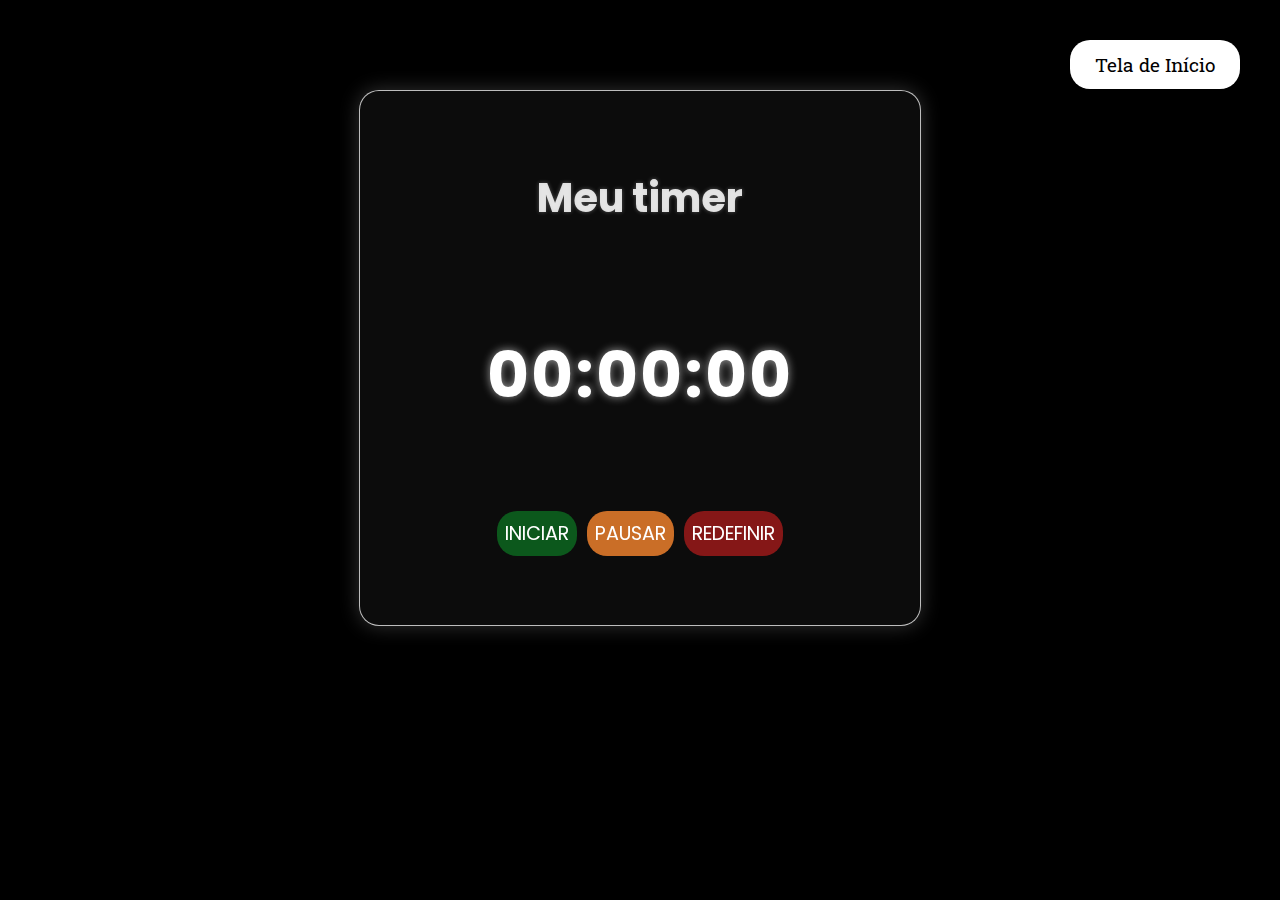
<file: index.html>
<!DOCTYPE html>
<html lang="pt-BR">
<head>
    <meta charset="UTF-8">
    <meta name="viewport" content="width=device-width, initial-scale=1.0">
    <title>Meu Timer</title>
    <link rel="stylesheet" href="../assets/css/style.css">
    
</head>
<body>
    <a href="/homeScreen.html" class="HOME-BTN">Tela de Início</a>
    <section class ="container">
        <h1>  Meu timer </h1>
        <p class="relogio">00:00:00</p>
        <p>
            <button class="INICIAR">INICIAR</button>
            <button class="PAUSAR">PAUSAR</button>
            <button class="REDEFINIR">REDEFINIR</button>

        </p>
        
    </section>

    <script src = "../js/main.js"></script>
</body>
</html>
</file>
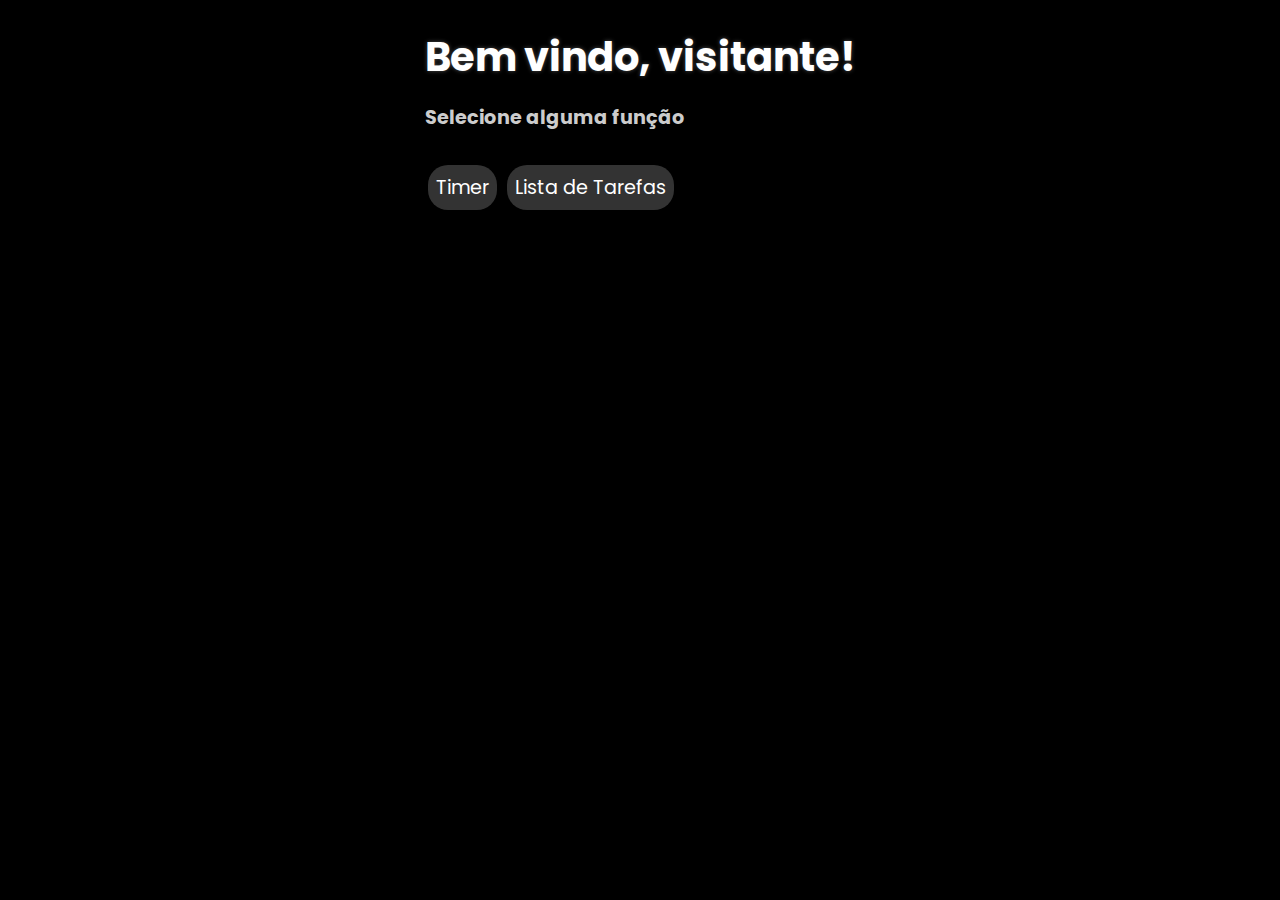
<file: homeScreen.html>
<!DOCTYPE html>
<html lang="en">
<head>
    <meta charset="UTF-8">
    <meta name="viewport" content="width=device-width, initial-scale=1.0">
    <title>Timer by nAOk1m</title>
    <link rel="stylesheet" href="../assets/css/style.css">
</head>

<body>
    <div>
        <h1 class = "titulo">Bem vindo, visitante!</h1>
        <h2 class = "subtitulo">Selecione alguma função </h2>
    <p>
        <button class="navTimer" onclick="window.location='./index.html'">Timer</button>
        <button class="navToDoList" onclick="window.location='./toDoList.html'">Lista de Tarefas</button>
    
    </p>

    </div>
</body>
</html>
</file>
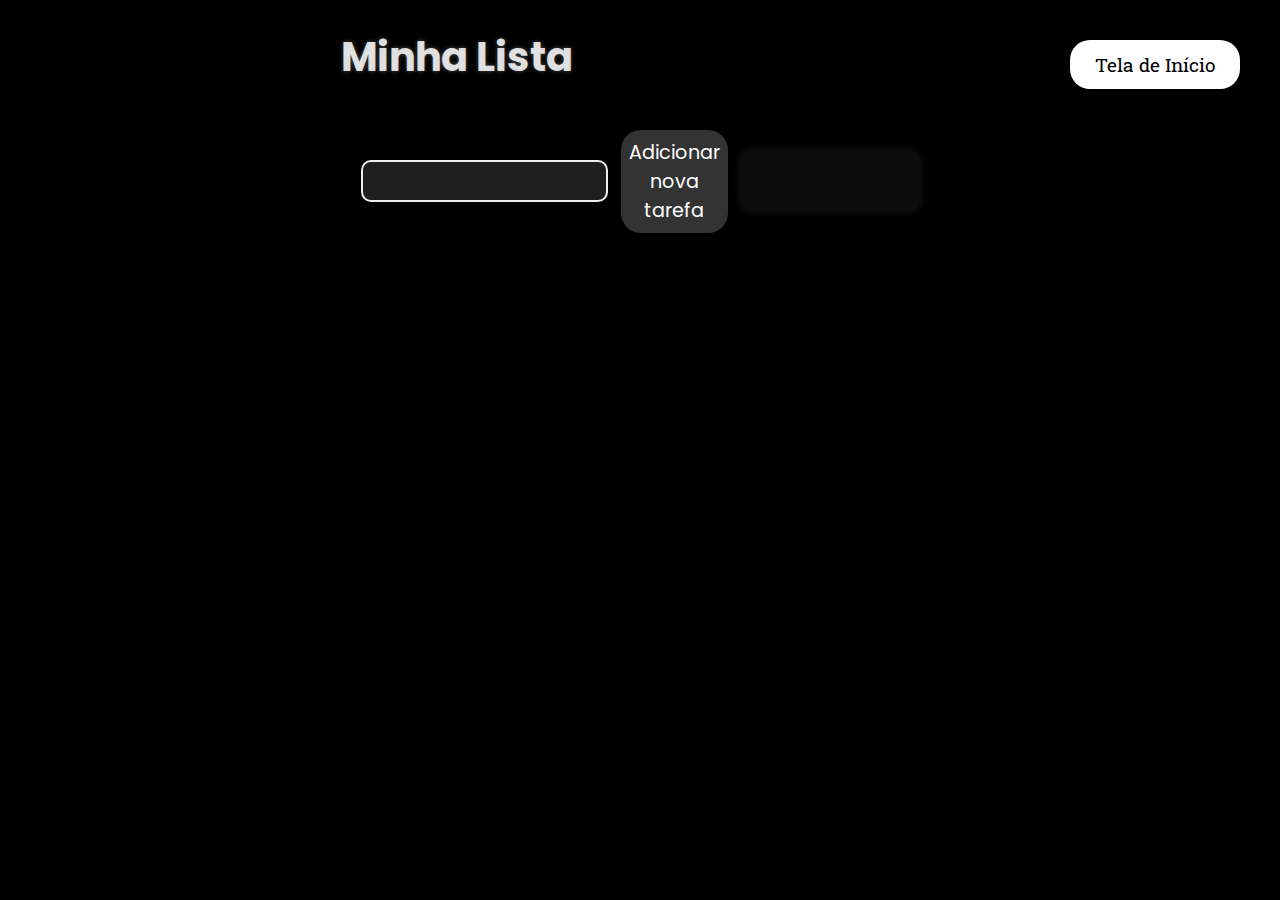
<file: toDoList.html>
<!DOCTYPE html>
<html lang="en">
<head>
    <meta charset="UTF-8">
    <meta name="viewport" content="width=device-width, initial-scale=1.0">
    <title>Lista de Tarefas</title>
    <link rel="stylesheet" href="/assets/css/style.css">
</head>
<body>
    <a href="/homeScreen.html" class="HOME-BTN">Tela de Início</a>
    <section class="list-container">
    <h1>Minha Lista</h1>

    <div class = "form-container"> 
    <input type= "text" class = "input-tarefa">
     <button class="btn-tarefa">Adicionar nova tarefa</button>
     
     <ul class = "tarefas"></ul>
    </div>
    </section>
    <script src = "../js/lista.js"></script>
</body>
</html>
</file>
<file: assets/css/style.css>
@import url('https://fonts.googleapis.com/css2?family=Roboto+Slab:wght@100..900&display=swap');
@import url('https://fonts.googleapis.com/css2?family=Poppins:wght@300;400;600&display=swap');

@media screen and (min-width: 800px) {
    .container {
        background-color: rgba(30, 30, 30, 0.4); /* Mais transparente */
        position: relative;
        padding: 50px;
        border-radius: 20px;
        text-align: center;
        box-shadow: 0 0 20px rgba(255, 255, 255, 0.2); /* leve glow lilás */
        max-width: 500px;
        margin: auto;
        margin-top: 10vh;
        animation: flutuar 3s ease-in-out infinite;
        cursor: move;
        backdrop-filter: blur(12px);
        -webkit-backdrop-filter: blur(12px);
        border: 1px solid rgba(250, 250, 250, 0.747); /* toque de leve contorno */
    }
    


@keyframes flutuar {
    0% { transform: translateY(0); }
    50% { transform: translateY(-10px); }
    100% { transform: translateY(0); }
}
}
h1 {
    font-family: 'Poppins', sans-serif;
    font-size: 2.5rem;
    margin-bottom: 15px;
    color: rgba(255, 255, 255, 0.85); 
    text-shadow: 0 0 4px rgba(255, 255, 255, 0.3);/* Cor do título em branco */
}

@keyframes fadeIn {
    0% { opacity: 0; transform: translateY(20px); }
    100% { opacity: 1; transform: translateY(0); }
}

.relogio {
    font-size: 4rem;
    width: 10ch;
    font-family: 'Poppins', sans-serif;
    font-weight: bold;
    margin-bottom: 50px;
    color: #ffffff; /* Texto branco para boa visibilidade */
    animation: fadeIn 1s ease-out;
    letter-spacing: 2px;
    background-color: rgba(255, 255, 255, 0); /* Fundo mais escuro com opacidade */
    padding: 20px;
    border-radius: 15px;
    display: inline-block;
    text-shadow: 0 0 10px rgba(255, 255, 255, 0.6); /* Sombra mais forte para contraste */
}

button {
    font-family: 'Poppins', sans-serif;
    font-size: 1.2rem;
    border: none;
    border-radius: 20px;
    padding: 8px 8px;
    margin: 3px;
    cursor: pointer;
    transition: background-color 0.3s ease, color 0.3s ease, transform 0.3s ease;
    background-color: #333333; /* Cor de fundo mais escura para os botões */
    color: #ffffff; /* Texto em branco */
}

button:hover {
    background-color: #555555; /* Cor mais suave ao passar o mouse */
    color: #ffffff;
    transform: scale(1.05);
}

.pausado {
    color: red;
}

body {
    display: flex;
    flex-direction: column;
    align-items: center;
    margin: 0;
    padding: 0;
    font-family: 'Poppins', sans-serif;
    color: rgba(250, 250, 250, 0.85);
    background: linear-gradient(to bottom right, #000000, #000000);
    background-attachment: fixed;
    background-size: cover;
    min-height: 100vh;
}


div.caixa {
    background-color: rgba(30, 30, 30, 0.4); 
        position: relative;
        padding: 30px;
        border-radius: 20px;
        text-align: center;
        box-shadow: 0 0 20px rgba(255, 255, 255, 0.534); 
        max-width: 700px;
        margin: auto;
        margin-top: 10vh;
        animation: flutuar 3s ease-in-out infinite;
        cursor: move;
        backdrop-filter: blur(12px);
        -webkit-backdrop-filter: blur(12px);
        border: 1px solid rgba(255, 255, 255, 0.1); 
    } 

.titulo {
    font-size: 2.5rem;
    margin-bottom: 10px;
    color: #ffffff;
}

.subtitulo {
    font-size: 1.2rem;
    margin-bottom: 30px;
    color: #cccccc;
}

.INICIAR {
    background-color: #0c581c; /* Cor escura e suave */
    color: #ffffff;
}

.INICIAR:hover {
    background-color: #0c581c; /* Cor mais escura ao passar o mouse */
    transform: scale(1.05);
}

.PAUSAR {
    background-color: #ca6e27; /* Cor suave de laranja escuro */
    color: #ffffff;
}

.PAUSAR:hover {
    background-color: #9c602d; /* Cor mais escura ao passar o mouse */
    transform: scale(1.05);
}

.REDEFINIR {
    background-color: #851717; /* Cor suave de vermelho escuro */
    color: #ffffff;
}

.REDEFINIR:hover {
    background-color: #7f3232; /* Cor mais escura ao passar o mouse */
    transform: scale(1.05);
}

.HOME-BTN {
    display: inline-block;
    text-decoration: none;
    background-color: #ffffff;
    color: #000000;
    font-family: 'Roboto Slab', serif;
    font-size: 1.2rem;
    border-radius: 20px;
    padding: 12px 25px;
    margin: 20px;
    position: fixed;
    top: 20px;
    right: 20px;
    transition: background-color 0.3s ease, transform 0.3s ease;
}

.HOME-BTN:hover {
    background-color: #ffffff; /* Cor mais suave ao passar o mouse */
    transform: scale(1.05);
}

input[type="text"] {
    background-color: #1f1f1f; /* cinza escuro elegante */
    border: 2px solid #eeeeee; /* borda discreta */
    border-radius: 10px; /* cantos arredondados */
    padding: 10px 18px;
    color: #ffffff; /* texto branco */
    font-size: 16px;
    outline: none; /* tira aquele azul feio ao clicar */
    transition: border-color 0.3s, box-shadow 0.3s;
}

input[type="text"]:focus {
    border-color: #ffffff; /* roxo vibrante ao focar */
    box-shadow: 0 0 5px #fafafa;
}

.form-container {
    display: flex;
    gap: 10px; /* espaço entre o input e o botão */
    justify-content: center; /* centraliza eles */
    align-items: center; /* alinha verticalmente */
    margin-top: 20px; /* espaço pra separar do título */
    padding: 20px;
}

.tarefas {
    width: 100%;
    max-width: 400px;     /* Limita a largura para manter visual limpo */
    margin: 0 auto;        /* Centraliza horizontalmente */
    list-style-position: inside;
    text-align: left;      /* Alinha o texto dos <li> à esquerda */
    padding: 30px;
    background-color: rgba(255, 255, 255, 0.05);
    border-radius: 10px;
    box-shadow: 0 0 10px rgba(255, 255, 255, 0.1);
  }
  
  .tarefas li {
    font-size: 25px;
    padding: 8px 0;
    border-bottom: 1px solid rgba(255, 255, 255, 0.1);
  }
  
  .tarefas li:last-child {
    border-bottom: none;
  }
</file>
